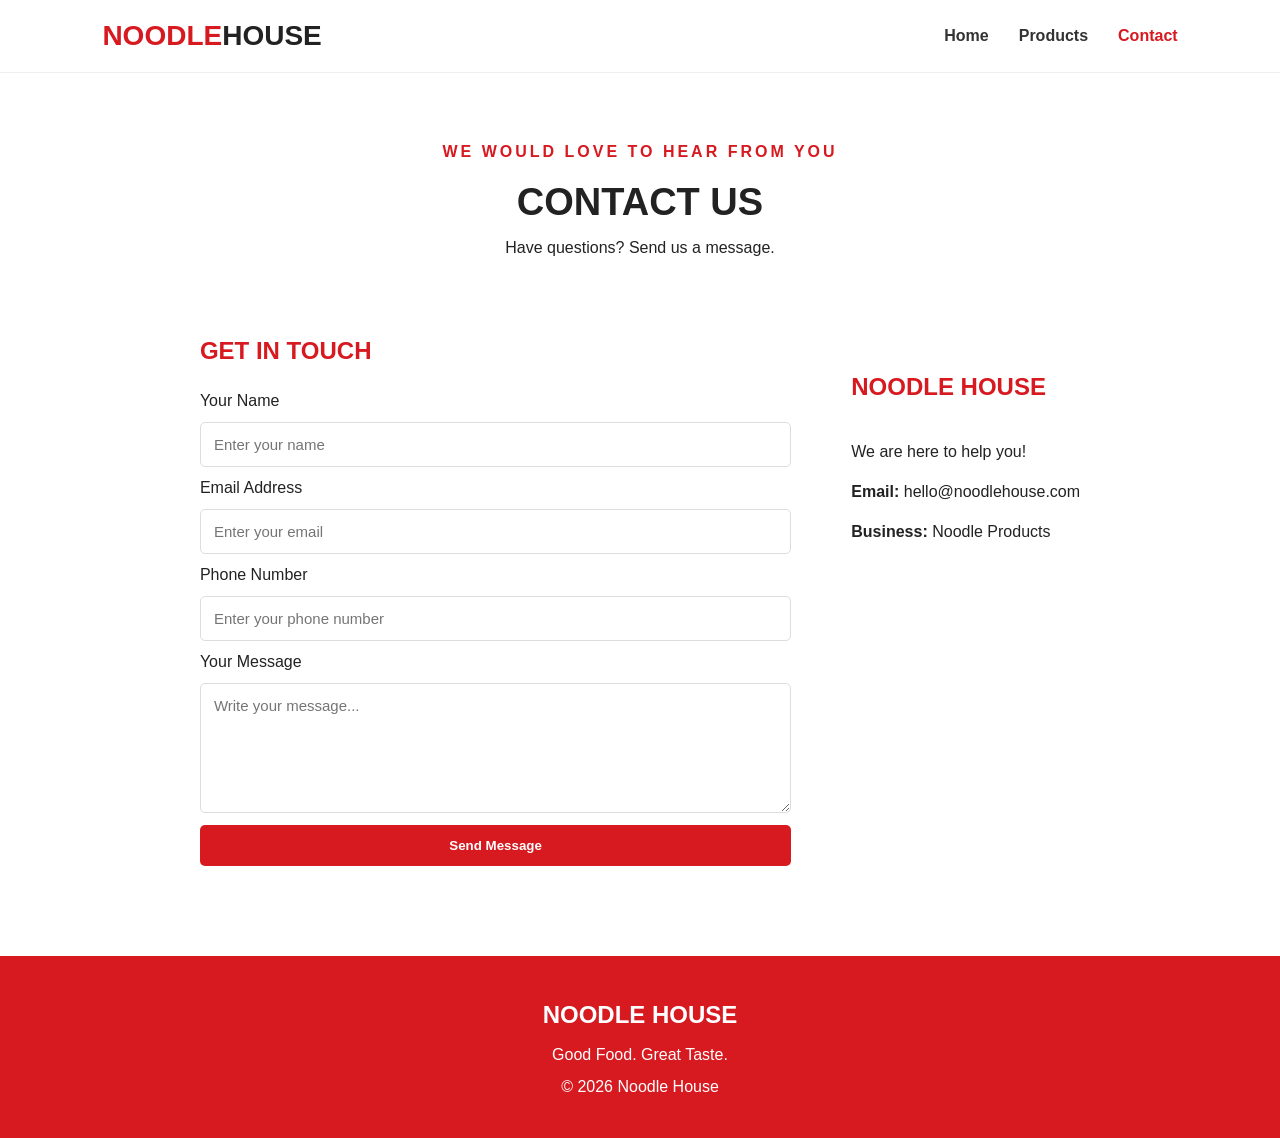
<file: contact.html>
<!DOCTYPE html>
<html lang="en">
<head>
    <meta charset="UTF-8">
    <meta name="viewport" content="width=device-width, initial-scale=1.0">
    <title>Noodle House | Contact</title>
    <link rel="stylesheet" href="style.css">
</head>
<body>

<header>
    <nav class="navbar">
        <h1 class="logo">NOODLE<span>HOUSE</span></h1>

        <ul>
            <li><a href="index.html">Home</a></li>
            <li><a href="products.html">Products</a></li>
            <li><a class="active" href="contact.html">Contact</a></li>
        </ul>
    </nav>
</header>

<section class="page-heading">
    <p class="tagline">WE WOULD LOVE TO HEAR FROM YOU</p>
    <h2>CONTACT US</h2>
    <p>Have questions? Send us a message.</p>
</section>

<section class="contact-section">

    <form id="contactForm">
        <h2>GET IN TOUCH</h2>

        <label>Your Name</label>
        <input type="text" placeholder="Enter your name" required>

        <label>Email Address</label>
        <input type="email" placeholder="Enter your email" required>

        <label>Phone Number</label>
        <input type="tel" placeholder="Enter your phone number">

        <label>Your Message</label>
        <textarea placeholder="Write your message..." required></textarea>

        <button type="submit" class="btn">Send Message</button>
    </form>

    <div class="contact-info">
        <h2>NOODLE HOUSE</h2>
        <p>We are here to help you!</p>
        <p><strong>Email:</strong> hello@noodlehouse.com</p>
        <p><strong>Business:</strong> Noodle Products</p>
    </div>

</section>

<footer>
    <h2>NOODLE HOUSE</h2>
    <p>Good Food. Great Taste.</p>
    <p>© 2026 Noodle House</p>
</footer>

<script src="script.js"></script>

<script>
const params = new URLSearchParams(window.location.search);

const selectedProduct = params.get("product");

if (selectedProduct) {
    document.querySelector("textarea").value =
        "I am interested in " + selectedProduct;
}
</script>
</body>
</html>
</file>
<file: style.css>
* {
    margin: 0;
    padding: 0;
    box-sizing: border-box;
    font-family: Arial, sans-serif;
}

html {
    scroll-behavior: smooth;
}

body {
    background: white;
    color: #222;
}

/* Navbar */

header {
    padding: 20px 8%;
    border-bottom: 1px solid #eee;
}

.navbar {
    display: flex;
    justify-content: space-between;
    align-items: center;
}

.logo {
    color: #d71920;
    font-size: 28px;
}

.logo span {
    color: #222;
}

.navbar ul {
    display: flex;
    list-style: none;
    gap: 30px;
}

.navbar ul a {
    color: #333;
    text-decoration: none;
    font-weight: bold;
}

.navbar ul a:hover,
.navbar ul a.active {
    color: #d71920;
}

/* Buttons */

.btn {
    display: inline-block;
    background: #d71920;
    color: white;
    border: none;
    padding: 13px 25px;
    border-radius: 5px;
    text-decoration: none;
    cursor: pointer;
    font-weight: bold;
}

.btn:hover {
    background: #a90e15;
}

/* Home Hero */

.hero {
    padding: 80px 8%;
    display: flex;
    align-items: center;
    justify-content: space-between;
    gap: 40px;
    min-height: 500px;
}

.hero-text {
    max-width: 500px;
}

.tagline {
    color: #d71920;
    font-weight: bold;
    letter-spacing: 3px;
    margin-bottom: 20px;
}

.hero h2 {
    font-size: 60px;
    line-height: 1.1;
    margin-bottom: 20px;
}

.hero h2 span {
    color: #d71920;
}

.hero-text p {
    line-height: 1.8;
    margin-bottom: 25px;
}

.hero-image img {
    width: 450px;
    height: 350px;
    object-fit: cover;
    border-radius: 15px;
}

/* Features */

.features {
    background: #d71920;
    color: white;
    display: flex;
    justify-content: space-around;
    padding: 35px 8%;
    text-align: center;
}

.features h2 {
    margin-bottom: 10px;
}

/* Welcome */

.welcome {
    padding: 80px 20px;
    text-align: center;
}

.welcome h2 {
    margin-bottom: 20px;
}

.welcome p:not(.tagline) {
    margin-bottom: 25px;
}

/* Page Heading */

.page-heading {
    text-align: center;
    padding: 70px 20px 30px;
}

.page-heading h2 {
    font-size: 38px;
    margin-bottom: 15px;
}

/* Products */

.products {
    padding: 50px 8% 90px;
}

.product-container {
    display: flex;
    justify-content: center;
    gap: 30px;
}

.product-card {
    width: 33.33%;
    text-align: center;
    padding: 18px;
    border-radius: 12px;
    box-shadow: 0 5px 25px #00000015;
    transition: 0.3s;
}

.product-card:hover {
    transform: translateY(-8px);
}

.product-card img {
    width: 100%;
    height: 220px;
    object-fit: cover;
    border-radius: 10px;
}

.product-card h3 {
    color: #d71920;
    margin: 18px 0 12px;
}

.product-card p {
    color: #666;
    line-height: 1.6;
    margin-bottom: 15px;
}

.product-btn {
    margin-top: 10px;
}

/* Contact */

.contact-section {
    display: flex;
    justify-content: center;
    gap: 60px;
    padding: 50px 8% 90px;
}

.contact-section form {
    width: 55%;
    display: flex;
    flex-direction: column;
    gap: 12px;
}

.contact-section form h2,
.contact-info h2 {
    color: #d71920;
    margin-bottom: 15px;
}

.contact-section input,
.contact-section textarea {
    padding: 13px;
    border: 1px solid #ddd;
    border-radius: 5px;
    font-size: 15px;
}

.contact-section textarea {
    min-height: 130px;
    resize: vertical;
}

.contact-info {
    padding-top: 20px;
    line-height: 2.5;
}

/* Footer */

footer {
    background: #d71920;
    color: white;
    text-align: center;
    padding: 35px;
    line-height: 2;
}

/* Responsive Design */

@media(max-width: 768px) {

    .navbar {
        flex-direction: column;
        gap: 20px;
    }

    .navbar ul {
        gap: 18px;
    }

    .hero {
        flex-direction: column;
        text-align: center;
    }

    .hero h2 {
        font-size: 42px;
    }

    .hero-image img {
        width: 100%;
        height: 260px;
    }

    .features {
        flex-wrap: wrap;
        gap: 25px;
    }

    .product-container {
        flex-direction: column;
    }

    .product-card {
        width: 100%;
    }

    .contact-section {
        flex-direction: column;
    }

    .contact-section form {
        width: 100%;
    }

    .page-heading h2 {
        font-size: 28px;
    }
}
</file>
